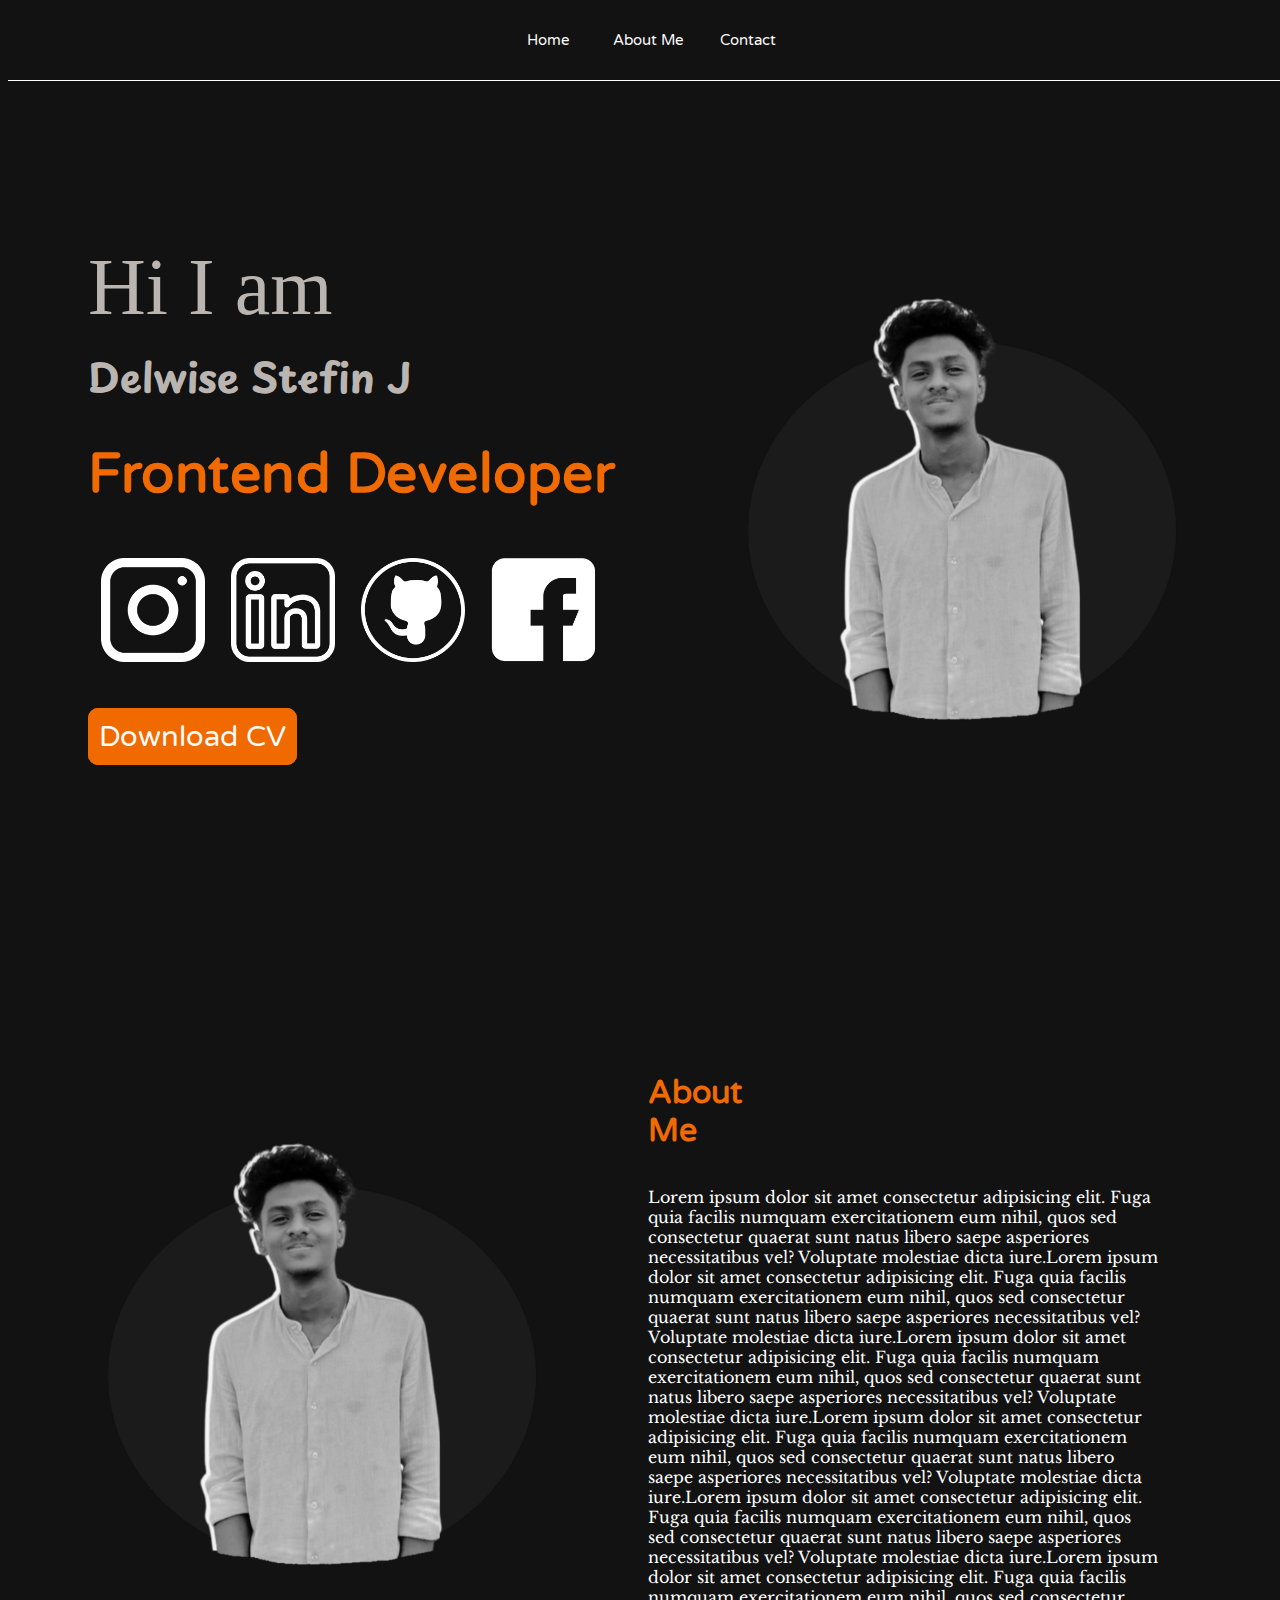
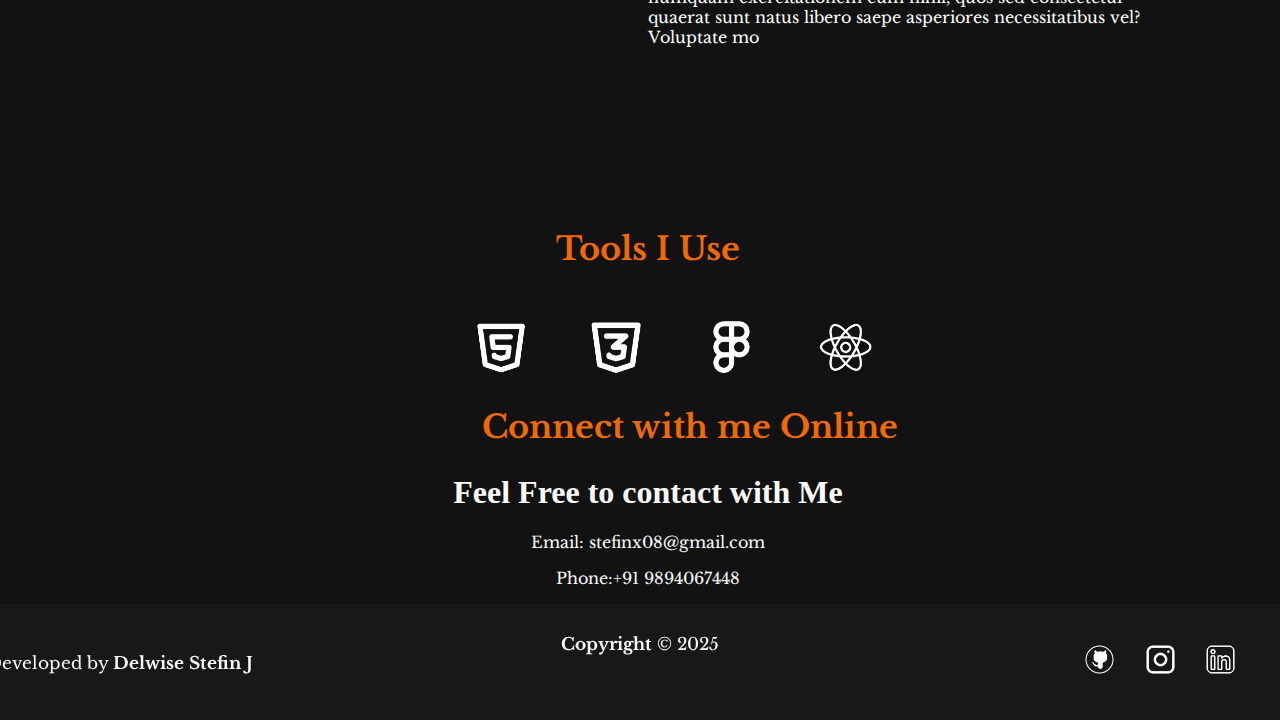
<file: public/index.html>
<!DOCTYPE html>
<html lang="en" dir="ltr">

<head>
    <meta charset="utf-8">
    <title>Delwise Stefin J - Frontend Developer</title>
    <link rel="stylesheet" href="delwise.css">
</head>

<body>
    <div class="nav">
        <div hidden class="left">

        </div>
        <div class="right">
            <a href="">Home</a>
            <a href="#About Me">About Me</a>
            <a href="#Contact">Contact</a>
        </div>

    </div>


    <div class="myself">
        <div class="left">
            <p>Hi I am </p>
            <h2>Delwise Stefin J</h2>
            <h1>Frontend Developer</h1>
            <div class="SocialMedia">
                <a href="https://www.instagram.com/stefin.xo/">
                    <div><img src="instagram.png" alt=""></div>
                </a>
                <a href="https://www.linkedin.com/in/delwise-stefin-985b392a8/?originalSubdomain=in">
                    <div> <img src="linkedin.png" alt=""></div>
                </a>
                <div> <img src="github.png" alt=""></div>
                <div> <img src="facebook.png" alt=""></div>
            </div>
            <div class="Resume">
                <a href="">Download CV</a>
            </div>
        </div>
        <div class="right">
            <img src="final.png" alt="Profile picture of Delwise Stefin J">
        </div>



    </div>

    </div>

    <div class="secondpage" id="About Me">
        <div>
            <img src="final.png" alt="">
        </div>
        <div class="writings">
            <h1> About Me</h1>
            <p>Lorem ipsum dolor sit amet consectetur adipisicing elit. Fuga quia facilis numquam exercitationem eum
                nihil, quos sed consectetur quaerat sunt natus libero saepe asperiores necessitatibus vel? Voluptate
                molestiae dicta iure.Lorem ipsum dolor sit amet consectetur adipisicing elit. Fuga quia facilis numquam
                exercitationem eum
                nihil, quos sed consectetur quaerat sunt natus libero saepe asperiores necessitatibus vel? Voluptate
                molestiae dicta iure.Lorem ipsum dolor sit amet consectetur adipisicing elit. Fuga quia facilis numquam
                exercitationem eum
                nihil, quos sed consectetur quaerat sunt natus libero saepe asperiores necessitatibus vel? Voluptate
                molestiae dicta iure.Lorem ipsum dolor sit amet consectetur adipisicing elit. Fuga quia facilis numquam
                exercitationem eum
                nihil, quos sed consectetur quaerat sunt natus libero saepe asperiores necessitatibus vel? Voluptate
                molestiae dicta iure.Lorem ipsum dolor sit amet consectetur adipisicing elit. Fuga quia facilis numquam
                exercitationem eum
                nihil, quos sed consectetur quaerat sunt natus libero saepe asperiores necessitatibus vel? Voluptate
                molestiae dicta iure.Lorem ipsum dolor sit amet consectetur adipisicing elit. Fuga quia facilis numquam
                exercitationem eum
                nihil, quos sed consectetur quaerat sunt natus libero saepe asperiores necessitatibus vel? Voluptate
                mo </p>
        </div>
    </div>
    <div class="thirdpage" id="Contact">
        <div class="heading">
            <h1>Tools I Use</h1>
        </div>



        <div class="tools">
            <div><img src="html.png" alt=""></div>
            <div><img src="css.png" alt=""></div>
            <div><img src="figma.png" alt=""></div>
            <div><img src="react.png" alt=""></div>


        </div>
        <a href="#Con"></a>
        <div class="otherskills">
            <div>
                <h2>Connect with me Online </h2>
                <h1>Feel Free to contact with Me</h1>
                <p> Email: stefinx08@gmail.com</p>
                <p>Phone:+91 9894067448 </p>


            </div>
            <div class="footer">
                <div class="left">
                    <p>Developed by <b>Delwise Stefin J</b></p>
                </div>
                <div class="middle">
                    <p><b>Copyright</b> © 2025</p>
                </div>
                <div class="right">
                    <div class="social">
                        <a href="https://github.com/Abishek-Web-Co"><img src="github.png" alt=""></a>
                        <a href="https://www.instagram.com/stefin.xo/"><img src="instagram.png" alt=""></a>
                        <a
                            href="https://www.linkedin.com/posts/delwise-stefin-985b392a8_cplusplus-learning-techtrio-activity-7293303705582374914-VU5j//"><img
                                src="linkedin.png" alt=""></a>
                        <!-- <a href="https://snapchat.com/t/baRZ5CvK"><img src="/assets/socialmedia/snap.png" alt=""></a> -->

                        <!-- <a href="https://x.com/abishekm0613"><img src="/assets/socialmedia/x.png" alt=""></a> -->
                    </div>
                </div>
                    
            </div>

</body>

</html>
</file>
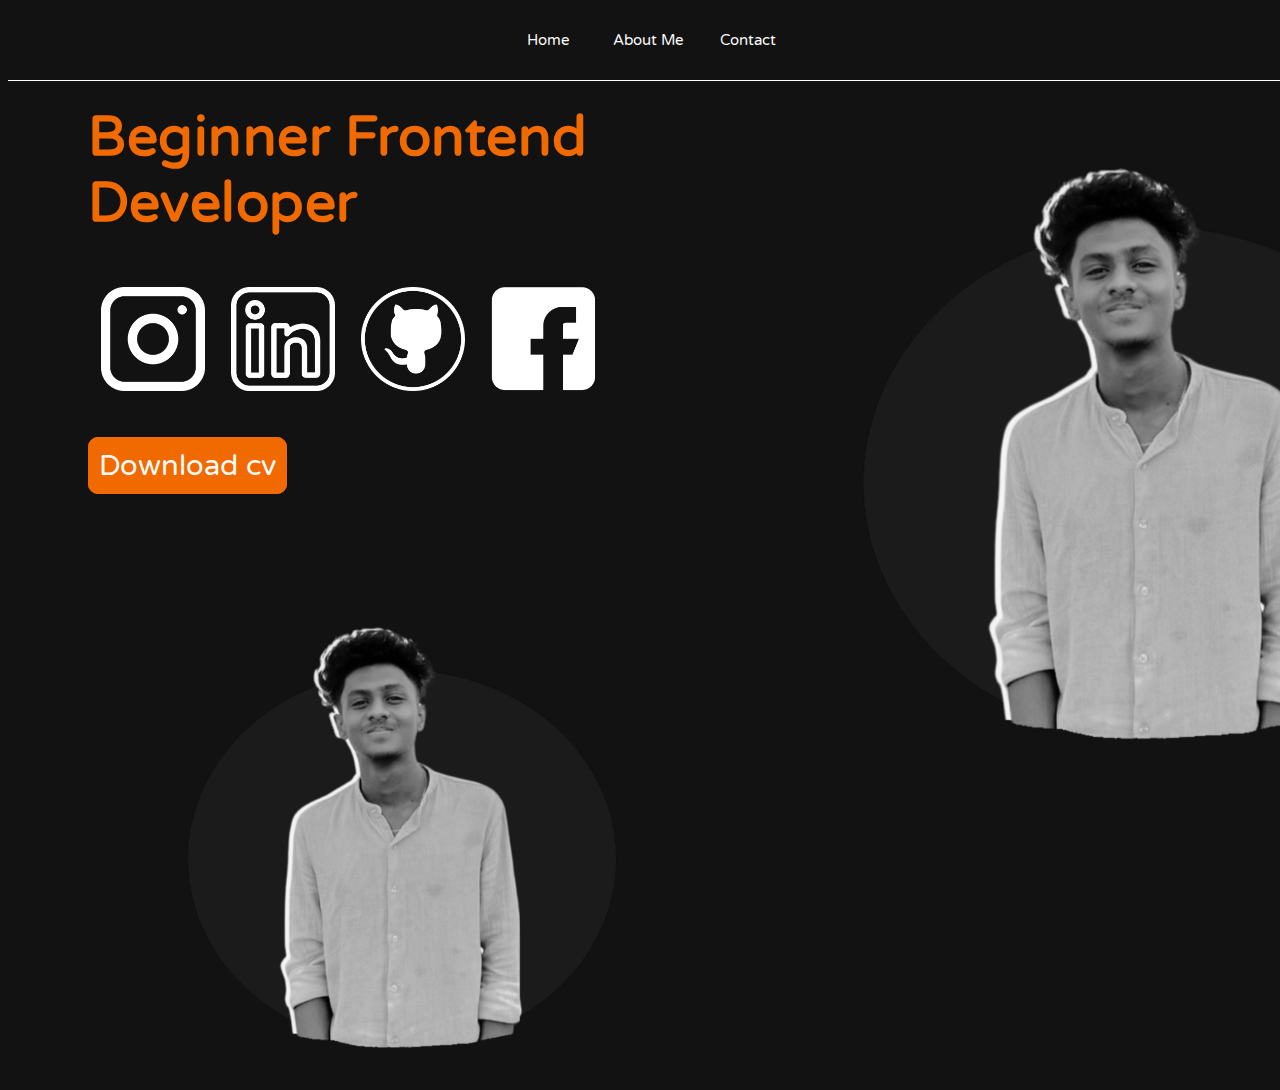
<file: delwise.html>
<!DOCTYPE html>
<html lang="en" dir="ltr">

<head>
    <meta charset="utf-8">
    <title>Delwise Stefin J - Beginner Frontend Developer</title>
    <link rel="stylesheet" href="delwise.css">
</head>

<body>
    <div class="nav">
        <div hidden class="left">

        </div>
        <div class="right">
            <a href="">Home</a>
            <a href="#About Me">About Me</a>
            <a href="#Contact">Contact</a>
        </div>

    </div>


    <div class="myself">
        <div class="left">
            <p>Hi I amg </p>
            <h2>Delwise Stefin J </h2>
            <h1>Beginner Frontend Developer</h1>
            <div class="SocialMedia">
                <a href="https://www.instagram.com/stefin.xo/">
                    <div><img src="/public/instagram.png" alt=""></div>
                </a>
                <a href="https://www.linkedin.com/in/delwise-stefin-985b392a8/?originalSubdomain=in">
                    <div> <img src="/public/linkedin.png" alt=""></div>
                </a>
                <div> <img src="/public/github.png" alt=""></div>
                <div> <img src="/public/facebook.png" alt=""></div>
            </div>
            <div class="Resume">
                <a href="">Download cv </a>
            <div>
        </div>
        <div class="right">
            <img src="/public/final.png" alt="Profile picture of Delwise Stefin J">
        </div>



    </div>

    </div>

    <div class="secondpage" id="About Me">
        <div>
            <img src="/public/final.png" alt="">
        </div>
        <div class="writings">
            <h1> About Me</h1>
            <p> Im Delwise Stefin J, student who pursuing BTech Artificial Intelligence and Data Science in Vel Tech Multi Tech Engineering College Chennai.
            </p>
        </div>
    </div>
    <div class="thirdpage" id="Contact">
        <div class="heading">
            <h1>Tools and IDE I Use</h1>
        </div>



        <div class="tools">
            <div><img src="/public/html.png" alt=""></div>
            <div><img src="/public/css.png" alt=""></div>
            <div><img src="/public/figma.png" alt=""></div>
            <div><img src="/public/react.png" alt=""></div>

        </div>
        <a href="#Contact"></a>
        <div class="otherskills">
            <div>
                <h2>Connect with me Online </h2>
                <h1>Feel Free to contact with Me</h1>
                <p> Email: stefinx08@gmail.com</p>
                <p>Phone:+91 9894067448 </p>


            </div>
            <div class="footer">
                <div class="left">
                    <p>Developed by <b>Delwise Stefin J</b></p>
                </div>
                <div class="middle">
                    <p><b>Copyright</b> © 2025</p>
                </div>
                <div class="right">
                    <div class="social">
                        <a href="https://github.com/stefinsuniverse"><img src="/public/github.png" alt=""></a>
                        <a href="https://www.instagram.com/stefin.xo/"><img src="/public/instagram.png" alt=""></a>
                        <a
                            href="https://www.linkedin.com/posts/delwise-stefin-985b392a8_cplusplus-learning-techtrio-activity-7293303705582374914-VU5j//"><img
                                src="/public/linkedin.png" alt=""></a>

                        
                    </div>
                </div>
                    
            </div>

</body>

</html>
</file>
<file: public/delwise.css>
@import url('https://fonts.googleapis.com/css2?family=Nunito:ital,wght@0,200..1000;1,200..1000&family=Playpen+Sans+Thai:wght@100..800&display=swap');
@import url('https://fonts.googleapis.com/css2?family=Varela+Round&display=swap');
@import url('https://fonts.googleapis.com/css2?family=Playpen+Sans+Deva:wght@100..800&family=Varela+Round&display=swap');
@import url('https://fonts.googleapis.com/css2?family=Libre+Baskerville:ital,wght@0,400;0,700;1,400&display=swap');

body {
    background-color: #121212;
    width: 100%;
    height: auto;
    margin-bottom: 0;
}

* {
    scroll-behavior: smooth;
    scrollbar-width: none;
}

* a {
    text-decoration: none;
    color: #fcfbfb;
    font-family: "Varela Round", sans-serif;
    font-size: 15px;
}

.nav {
    position: fixed;
    width: 100%;
    top: 0;
    height: 80px;
    display: flex;
    justify-content: center;
    border-bottom: 1px solid #fff;
    align-items: center;
    background-color: #121212;
}

.nav .right {
    width: 100vw;
    display: flex;
    flex-direction: row;
    align-items: center;
    justify-content: center;
    margin-left: auto;
    margin-right: auto;
}

.nav .right a {
    text-align: center;
    width: 100px;
    font-family: "Varela Round", sans-serif;
}

.nav .right a:hover {
    color: rgb(255, 166, 0);
}



.myself {
    display: flex;
    flex-direction: row;
    justify-content: space-between;
    align-items: center;
    height: 100vh;
    min-height: 700px;

}

.myself .right img {
    width: 50vw;
    margin-top: 110px;
    margin-right: 0vw;
}

.myself .left {
    margin-left: 80px;

}

.myself .left .SocialMedia div img {
    width: 130px;
    margin-bottom: 40px;

}

.myself .left .SocialMedia {
    display: flex;
    flex-direction: row;
}

.myself .left .SocialMedia a:hover {
    color: #f16a00;
}

.myself .SocialMedia div:hover {
    scale: 0.9;
    transition: 0.3s all ease;
}

.myself .Resume a {
    padding: 10px;
    border-radius: 10px;
    font-size: 29px;
    border: 1px solid #f16a00;
    margin-bottom: 20px;
    width: 100%;
    background-color: #f16a00;

}

.left p {
    color: #bbb5b1;
    font-size: 80px;
    margin-top: 80px;
    margin-bottom: 5px;

}

.left h1 {
    color: #f16a00;
    font-size: 55px;
    font-family: "Varela Round", sans-serif;
    margin-top: 0;
    letter-spacing: 0.5px;

}

.left h2 {
    color: #bbb5b1;
    font-size: 40px;
    font-family: "Playpen Sans Thai", cursive;
    margin-top: 5px;
}

.myself .Resume:hover {
    color: #f16a00;
    scale: 0.9;
    transition: 0.3 all ease;
}

.Box {

    display: flex;
    flex-direction: row;
    width: auto;
    height: auto;
    background-color: #1c1b1b;
}

.Box div {
    width: 100px;
    height: 70px;
}

.secondpage {
    display: flex;
    flex-direction: row;
    align-items: center;
    justify-content: space-between;
    width: 100%;
    height: 100vh;
}

.secondpage .writings {
    display: flex;
    flex-direction: column;
    align-items: center;
    justify-content: center;
    width: 100%;
}

.secondpage h1 {
    color: #f16a00;
    margin-right: 40vw;
    width: 20%;
    font-family: "Varela Round", sans-serif;
}

.secondpage p {
    color: #fff;
    margin-right: 10vw;
    font-family: "Libre Baskerville", serif;


}

.secondpage img {
    width: 50vw;
}

.thirdpage {
    display: flex;
    flex-direction: column;
    align-items: center;
}

.tools {
    display: flex;
    flex-direction: row;

}

.tools img {
    display: flex;
    flex-direction: row;
    width: 5vw;
    margin-left: 4vw;
    margin-top: 2vw;
}

.thirdpage .heading h1 {
    color: #f16a00;
    font-family: "Libre Baskerville", serif;
}

.tools img:hover {
    scale: 0.9;
    transition: 0.6all ease;
}

.thirdpage .otherskills {
    display: flex;
    flex-direction: column;
    align-items: center;
}

.thirdpage .otherskills h2 {
    color: #f16a00;
    font-size: 2.5vw;
    font-family: "Libre Baskerville", serif;
    align-items: center;
    margin-left: 27vw;


}

.thirdpage .otherskills p {
    color: #fcfbfb;
    font-family: "Libre Baskerville", serif;
    text-align: center;
    width: 80vw;

}

.thirdpage .heading h1 {
    display: flex;
    flex-direction:row;
    align-items: center;
    font-family: "Libre Baskerville", serif;
    font-size: 2.5vw;

}
.otherskills h1 {
    color: #fcfbfb;
    display: flex;
    flex-direction: row;
    align-items: center;
    justify-content: center;

}

.footer {
    display: flex;
    flex-direction: row;
    width: 100%;
    justify-content: space-between;
    height: auto;
    align-items: center;
    gap: 0px;
    /* border-top: 1px solid #393e46; */
    background-color: #8f858510;
    backdrop-filter: blur(10px);
}

.footer p {
    color: rgba(255, 255, 255, 0.747);
    font-size: max(0.5vw, 17px);
    text-align: center;
    margin-bottom:6vw;
}

.footer div {
    display: flex;
    justify-content: center;
    align-items: center;
    width: 520px;
    height: auto;
    gap: auto;
    min-width: auto;
}

.footer .left {
    margin-left: 5vw;
    height: 90px;

}

.footer .middle {
    height: 90px;
    display: flex;
    justify-content: center;
    align-items: center;
    margin-top: 2vw;
}

.footer .right {
    margin-right: 5vw;
}

.footer .social {
    gap: 2vw;
    height: 90px;
}

.footer .social img {
    width: 35px;
    border-radius: 50%;
    height: auto;
    border: none;
    border-radius: 50%;
    background-color: #fdfcfc00;
}

.footer .social img:hover {
    scale: 1.1;
}

.footer .social img:active {
    scale: 0.9;
}
</file>
<file: delwise.css>
@import url('https://fonts.googleapis.com/css2?family=Nunito:ital,wght@0,200..1000;1,200..1000&family=Playpen+Sans+Thai:wght@100..800&display=swap');
@import url('https://fonts.googleapis.com/css2?family=Varela+Round&display=swap');
@import url('https://fonts.googleapis.com/css2?family=Playpen+Sans+Deva:wght@100..800&family=Varela+Round&display=swap');
@import url('https://fonts.googleapis.com/css2?family=Libre+Baskerville:ital,wght@0,400;0,700;1,400&display=swap');

body {
    background-color: #121212;
    width: 100%;
    height: auto;
    margin-bottom: 0;
}

* {
    scroll-behavior: smooth;
    scrollbar-width: none;
}

* a {
    text-decoration: none;
    color: #fcfbfb;
    font-family: "Varela Round", sans-serif;
    font-size: 15px;
}

.nav {
    position: fixed;
    width: 100%;
    top: 0;
    height: 80px;
    display: flex;
    justify-content: center;
    border-bottom: 1px solid #fff;
    align-items: center;
    background-color: #121212;
}

.nav .right {
    width: 100vw;
    display: flex;
    flex-direction: row;
    align-items: center;
    justify-content: center;
    margin-left: auto;
    margin-right: auto;
}

.nav .right a {
    text-align: center;
    width: 100px;
    font-family: "Varela Round", sans-serif;
}

.nav .right a:hover {
    color: rgb(255, 166, 0);
}



.myself {
    display: flex;
    flex-direction: row;
    justify-content: space-between;
    align-items: center;
    height: 100vh;
    min-height: 700px;

}

.myself .right img {
    width: 50vw;
    margin-top: 110px;
    margin-right: 0vw;
}

.myself .left {
    margin-left: 80px;

}

.myself .left .SocialMedia div img {
    width: 130px;
    margin-bottom: 40px;

}

.myself .left .SocialMedia {
    display: flex;
    flex-direction: row;
}

.myself .left .SocialMedia a:hover {
    color: #f16a00;
}

.myself .SocialMedia div:hover {
    scale: 0.9;
    transition: 0.3s all ease;
}

.myself .Resume a {
    padding: 10px;
    border-radius: 10px;
    font-size: 29px;
    border: 1px solid #f16a00;
    margin-bottom: 20px;
    width: 100%;
    background-color: #f16a00;

}

.left p {
    color: #bbb5b1;
    font-size: 80px;
    margin-top: 80px;
    margin-bottom: 5px;

}

.left h1 {
    color: #f16a00;
    font-size: 55px;
    font-family: "Varela Round", sans-serif;
    margin-top: 0;
    letter-spacing: 0.5px;

}

.left h2 {
    color: #bbb5b1;
    font-size: 40px;
    font-family: "Playpen Sans Thai", cursive;
    margin-top: 5px;
}

.myself .Resume:hover {
    color: #f16a00;
    scale: 0.9;
    transition: 0.3 all ease;
}

.Box {

    display: flex;
    flex-direction: row;
    width: auto;
    height: auto;
    background-color: #1c1b1b;
}

.Box div {
    width: 100px;
    height: 70px;
}

.secondpage {
    display: flex;
    flex-direction: row;
    align-items: center;
    justify-content: space-between;
    width: 100%;
    height: 100vh;
}

.secondpage .writings {
    display: flex;
    flex-direction: column;
    align-items: center;
    justify-content: center;
    width: 100%;
}

.secondpage h1 {
    color: #f16a00;
    margin-right: 40vw;
    width: 20%;
    font-family: "Varela Round", sans-serif;
}

.secondpage p {
    color: #fff;
    margin-right: 10vw;
    font-family: "Libre Baskerville", serif;


}

.secondpage /img {
    width: 50vw;
}

.thirdpage {
    display: flex;
    flex-direction: column;
    align-items: center;
}

.tools {
    display: flex;
    flex-direction: row;

}

.tools img {
    display: flex;
    flex-direction: row;
    width: 5vw;
    margin-left: 4vw;
    margin-top: 2vw;
}

.thirdpage .heading h1 {
    color: #f16a00;
    font-family: "Libre Baskerville", serif;
}

.tools img:hover {
    scale: 0.9;
    transition: 0.6all ease;
}

.thirdpage .otherskills {
    display: flex;
    flex-direction: column;
    align-items: center;
}

.thirdpage .otherskills h2 {
    color: #f16a00;
    font-size: 2.5vw;
    font-family: "Libre Baskerville", serif;
    align-items: center;
    margin-left: vw;


}

.thirdpage .otherskills p {
    color: #fcfbfb;
    font-family: "Libre Baskerville", serif;
    text-align: center;
    width: 80vw;

}

.thirdpage .heading h1 {
    display: flex;
    flex-direction: row;
    align-items: center;
    font-family: "Libre Baskerville", serif;
    font-size: 2.5vw;

}

.otherskills h1 {
    color: #f16a00;
    display: flex;
    flex-direction: row;
    align-items: center;
    justify-content: center;

}


.footer {
    display: flex;
    flex-direction: row;
    width: 100%;
    justify-content: space-between;
    height: auto;
    align-items: center;
    gap: 0px;
    /* border-top: 1px solid #393e46; */
    background-color: #8f858510;
    backdrop-filter: blur(10px);
}

.footer p {
    color: rgba(255, 255, 255, 0.747);
    font-size: max(0.5vw, 17px);
    text-align: center;
    margin-bottom: 6vw;
}

.footer div {
    display: flex;
    justify-content: center;
    align-items: center;
    width: 520px;
    height: auto;
    gap: auto;
    min-width: auto;
}

.footer .left {
    margin-left: 5vw;
    height: 90px;

}

.footer .middle {
    height: 90px;
    display: flex;
    justify-content: center;
    align-items: center;
    margin-top: 2vw;
}

.footer .right {
    margin-right: 5vw;
}

.footer .social {
    gap: 2vw;
    height: 90px;
}

.footer .social img {
    width: 35px;
    border-radius: 50%;
    height: auto;
    border: none;
    border-radius: 50%;
    background-color: #f0e7e700;
}

.footer .social img:hover {
    scale: 1.1;
}

.footer .social img:active {
    scale: 0.9;
}
.right .social a {
    

}
</file>
